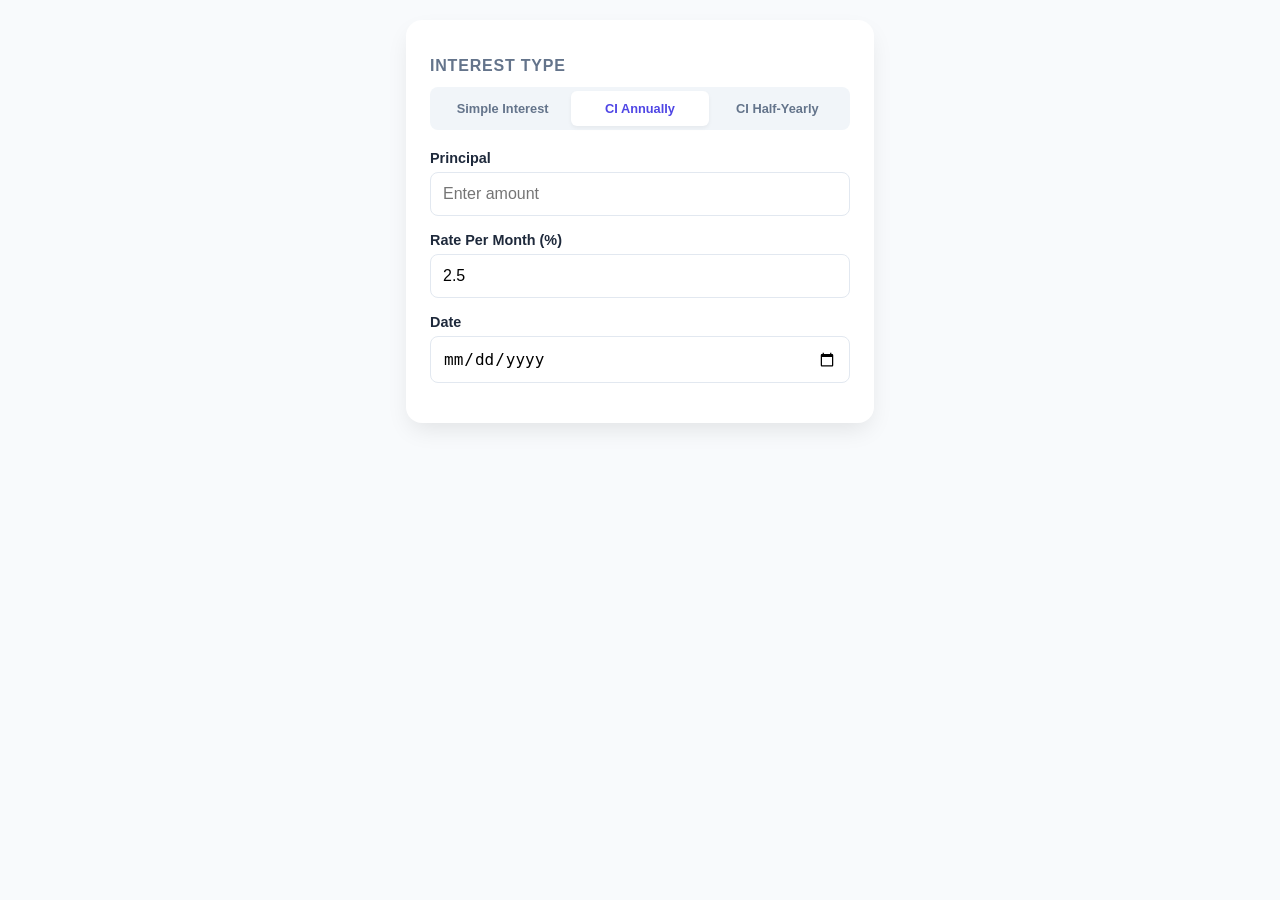
<file: index.html>
<!DOCTYPE html>
<html lang="en">
<head>
    <meta charset="UTF-8">
    <meta name="viewport" content="width=device-width, initial-scale=1.0">
    <title>Interest Calculator</title>
    <style>
        :root {
            --primary: #4f46e5;
            --bg: #f8fafc;
            --card-bg: #ffffff;
            --text-main: #1e293b;
            --text-muted: #64748b;
        }

        body {
            font-family: 'Segoe UI', Tahoma, Geneva, Verdana, sans-serif;
            background-color: var(--bg);
            color: var(--text-main);
            display: flex;
            justify-content: center;
            padding: 20px;
            margin: 0;
        }

        .calculator-card {
            background: var(--card-bg);
            padding: 24px;
            width: 100%;
            max-width: 420px;
            border-radius: 16px;
            box-shadow: 0 10px 25px -5px rgba(0, 0, 0, 0.1);
        }

        h2 {
            font-size: 1rem;
            margin-bottom: 12px;
            color: var(--text-muted);
            text-transform: uppercase;
            letter-spacing: 0.05em;
        }

        .segmented-control {
            display: flex;
            background: #f1f5f9;
            padding: 4px;
            border-radius: 8px;
            margin-bottom: 20px;
        }

        .segmented-control input { display: none; }

        .segmented-control label {
            flex: 1;
            text-align: center;
            padding: 10px 2px;
            font-size: 0.8rem;
            cursor: pointer;
            border-radius: 6px;
            transition: all 0.2s;
            color: var(--text-muted);
            font-weight: 600;
        }

        .segmented-control input:checked + label {
            background: var(--card-bg);
            color: var(--primary);
            box-shadow: 0 2px 4px rgba(0,0,0,0.05);
        }

        .input-group { margin-bottom: 16px; }

        label.field-label {
            display: block;
            font-weight: 600;
            margin-bottom: 6px;
            font-size: 0.9rem;
        }

        input {
            width: 100%;
            padding: 12px;
            border: 1px solid #e2e8f0;
            border-radius: 8px;
            font-size: 1rem;
            box-sizing: border-box;
            outline: none;
        }

        input:focus { border-color: var(--primary); }

        .results-section {
            margin-top: 24px;
            padding-top: 20px;
            border-top: 2px dashed #f1f5f9;
        }

        .result-row { margin-bottom: 8px; font-size: 0.95rem; }
        .result-row strong { color: var(--primary); }

        .total-highlight {
            background: #f5f3ff;
            padding: 15px;
            border-radius: 12px;
            border-left: 4px solid var(--primary);
            margin: 15px 0;
        }

        .calculation-steps {
            margin-top: 10px;
            font-family: 'Consolas', 'Monaco', monospace;
            font-size: 0.9rem;
            line-height: 1.5;
            color: #334155;
            background: #fafafa;
            padding: 12px;
            border-radius: 8px;
            border: 1px solid #f1f5f9;
        }
    </style>
</head>
<body>

<div class="calculator-card">
    <h2>Interest Type</h2>
    
    <div class="segmented-control">
        <input type="radio" name="type" id="type-si" value="si" onchange="calculate()">
        <label for="type-si">Simple Interest</label>
        
        <input type="radio" name="type" id="type-ciA" value="ciAnnually" checked onchange="calculate()">
        <label for="type-ciA">CI Annually</label>
        
        <input type="radio" name="type" id="type-ciH" value="ciHalfYearly" onchange="calculate()">
        <label for="type-ciH">CI Half-Yearly</label>
    </div>

    <div class="input-group">
        <label class="field-label">Principal</label>
        <input type="number" id="principal" placeholder="Enter amount" oninput="calculate()">
    </div>

    <div class="input-group">
        <label class="field-label">Rate Per Month (%)</label>
        <input type="number" id="rate" value="2.5" step="0.1" oninput="calculate()">
    </div>

    <div class="input-group">
        <label class="field-label">Date</label>
        <input type="date" id="startDate" oninput="calculate()">
    </div>

    <div id="outputArea" style="display:none;" class="results-section">
        <div class="result-row"><strong>Start Date:</strong> <span id="displayDate"></span></div>
        <div class="result-row"><strong>Duration:</strong> <span id="resDuration"></span></div>
        
        <div class="total-highlight">
            <div class="result-row">Total Interest: <strong id="resInterest"></strong></div>
            <div class="result-row">Total Amount: <strong id="resTotal"></strong></div>
        </div>

        <div id="explanationTitle" style="font-weight:bold; color:var(--text-muted); margin-bottom: 2px;"></div>
        <div id="explanationSteps" class="calculation-steps"></div>
    </div>
</div>

<script>
    function formatNiceDate(dateObj) {
        const day = String(dateObj.getDate()).padStart(2, '0');
        const months = ["January","February","March","April","May","June","July","August","September","October","November","December"];
        return `${day} ${months[dateObj.getMonth()]} ${dateObj.getFullYear()}`;
    }

    function calculate() {
        const p = parseFloat(document.getElementById("principal").value);
        const rMonth = parseFloat(document.getElementById("rate").value);
        const dateInput = document.getElementById("startDate").value;
        const type = document.querySelector('input[name="type"]:checked').value;

        if (isNaN(p) || isNaN(rMonth) || !dateInput) {
            document.getElementById("outputArea").style.display = "none";
            return;
        }

        document.getElementById("outputArea").style.display = "block";

        const start = new Date(dateInput);
        const today = new Date();
        document.getElementById("displayDate").innerText = formatNiceDate(start);

        let y = today.getFullYear() - start.getFullYear();
        let m = today.getMonth() - start.getMonth();
        let d = today.getDate() - start.getDate();

        if (d < 0) {
            const prevMonth = new Date(today.getFullYear(), today.getMonth(), 0).getDate();
            m--; 
            d += prevMonth; 
        }
        if (m < 0) { y--; m += 12; }

        let totalFullMonths = (y * 12) + m;
        let totalMonthsFractional = totalFullMonths + (d / 30);
        let amount = p;
        let stepsHtml = "";
        let titleText = "";

        if (type === "si") {
            titleText = "Calculation (Simple Interest)";
            let interest = p * (rMonth / 100) * totalMonthsFractional;
            amount = p + interest;
            stepsHtml = `${p.toLocaleString('en-IN')} × ${rMonth/100} × (${totalFullMonths}+(${d}/30)) = ₹ ${interest.toLocaleString('en-IN', {minimumFractionDigits: 2})}`;
        } 
        else {
            const interval = type === "ciAnnually" ? 12 : 6;
            titleText = `Calculation (${type === "ciAnnually" ? 'CI Annually' : 'CI Half-Yearly'})`;
            
            let periods = Math.floor(totalFullMonths / interval);
            let remMonths = totalFullMonths % interval;
            let currentAmount = p;
            let ratePerPeriod = (rMonth / 100) * interval;
            let multiplier = (1 + ratePerPeriod);

            for (let i = 1; i <= periods; i++) {
                let periodDate = new Date(start);
                periodDate.setMonth(start.getMonth() + (i * interval));
                currentAmount = Math.round((p * Math.pow(multiplier, i)) * 100) / 100;
                stepsHtml += `<div>${i}) ${formatNiceDate(periodDate)} : ${currentAmount.toLocaleString('en-IN')}</div>`;
            }

            if (remMonths > 0 || d > 0) {
                let fractionalPart = remMonths + (d / 30);
                let interestRem = currentAmount * (rMonth / 100) * fractionalPart;
                let finalDate = formatNiceDate(today);
                stepsHtml += `<div>${finalDate}: ${interestRem.toLocaleString('en-IN', {minimumFractionDigits: 2})}</div>`;
                currentAmount += interestRem;
            }
            amount = currentAmount;
        }

        document.getElementById("resDuration").innerText = `${y} years ${m} months ${d} days\n(${totalFullMonths} months ${d} days)`;
        
        // Final Totals with Indian Numbering System
        document.getElementById("resInterest").innerText = "₹ " + (amount - p).toLocaleString('en-IN', {minimumFractionDigits:1, maximumFractionDigits:1});
        document.getElementById("resTotal").innerText = "₹ " + amount.toLocaleString('en-IN', {minimumFractionDigits:1, maximumFractionDigits:1});
        
        document.getElementById("explanationTitle").innerText = titleText;
        document.getElementById("explanationSteps").innerHTML = stepsHtml;
    }
</script>

</body>
</html>
</file>
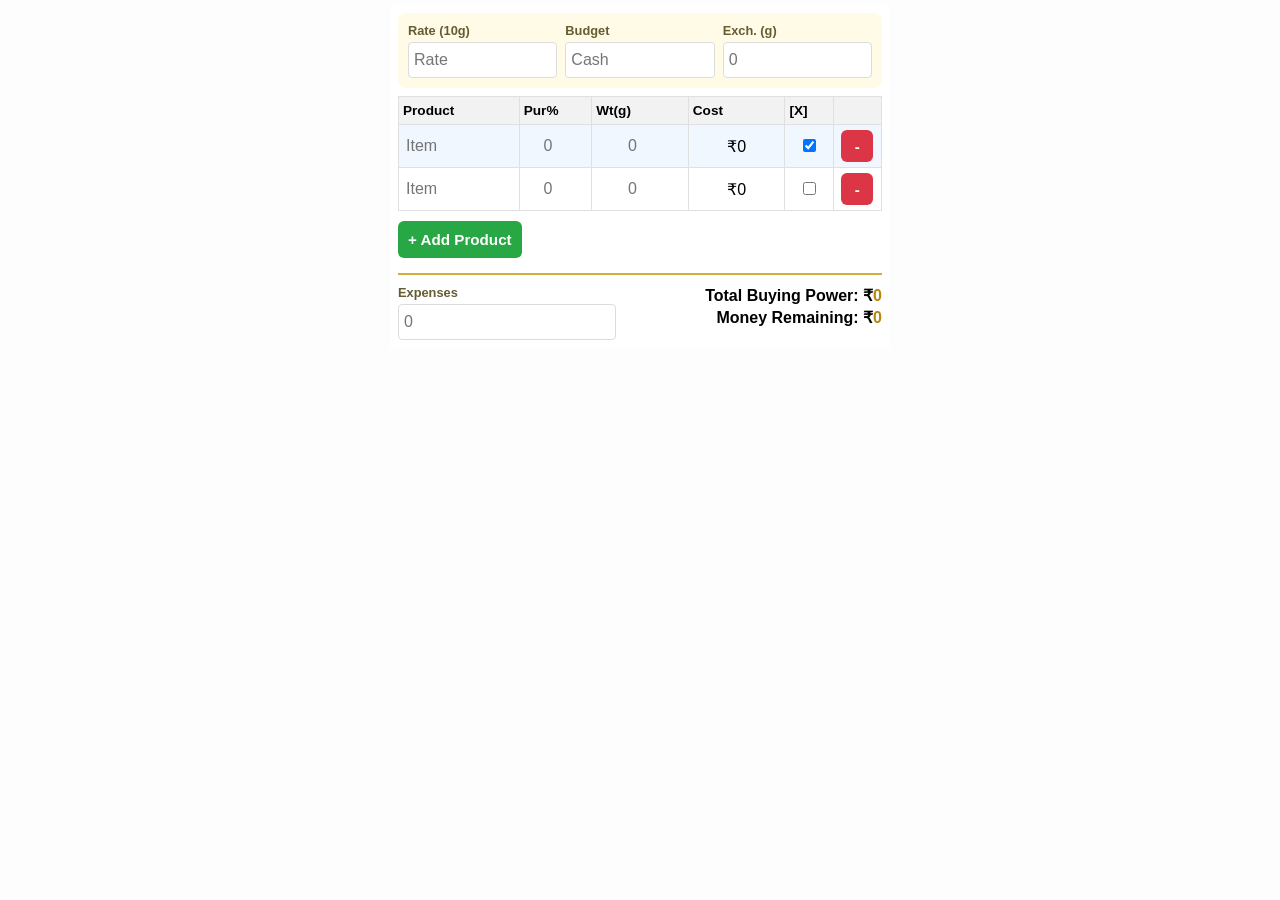
<file: goldcalculator.html>
<!DOCTYPE html>
<html lang="en">
<head>
    <meta charset="UTF-8">
    <meta name="viewport" content="width=device-width, initial-scale=1.0">
    <title>Gold Calculator</title>
    <style>
        body { font-family: sans-serif; background: #fdfdfd; padding: 5px; margin: 0; font-size: 16px; }
        .container { width: 100%; max-width: 500px; background: white; padding: 8px; margin: auto; box-sizing: border-box; }
        
        .header-fields { display: flex; justify-content: space-between; gap: 8px; margin-bottom: 8px; background: #fffbe6; padding: 10px; border-radius: 8px; }
        .field { flex: 1; }
        label { font-weight: bold; font-size: 0.8em; display: block; margin-bottom: 4px; color: #665c33; }
        input[type="number"], input[type="text"] { width: 100%; padding: 8px 5px; border: 1px solid #dcdcdc; border-radius: 4px; box-sizing: border-box; font-size: 1em; }
        
        table { width: 100%; border-collapse: collapse; margin-top: 0; }
        th { background: #f2f2f2; border: 1px solid #e0e0e0; padding: 6px 4px; font-size: 0.85em; text-align: left; }
        td { border: 1px solid #e0e0e0; padding: 4px 2px; }
        .changeable-row { background-color: #f0f7ff; }
        
        .btn { cursor: pointer; padding: 10px; border: none; border-radius: 6px; font-weight: bold; font-size: 0.95em; }
        .btn-add { background: #28a745; color: white; margin: 10px 0; }
        .btn-remove { background: #dc3545; color: white; width: 32px; height: 32px; padding: 0; }
        
        .summary-wrapper { margin-top: 5px; border-top: 2px solid #d4af37; padding-top: 10px; display: flex; justify-content: space-between; align-items: flex-start; }
        .hallmark-section { width: 45%; }
        .summary-stats { width: 50%; text-align: right; font-weight: bold; font-size: 1em; line-height: 1.4; }
        span.val { color: #b8860b; }
        td input { border: none !important; background: transparent; text-align: center; font-size: 0.95em; }
    </style>
</head>
<body>

<div class="container">
    <div class="header-fields">
        <div class="field"><label>Rate (10g)</label><input type="number" id="goldRate" placeholder="Rate" oninput="calculate()"></div>
        <div class="field"><label>Budget</label><input type="number" id="budget" placeholder="Cash" oninput="calculate()"></div>
        <div class="field"><label>Exch. (g)</label><input type="number" id="exchangeWeight" placeholder="0" oninput="calculate()"></div>
    </div>

    <table id="productTable">
        <thead>
            <tr>
                <th style="width: 25%;">Product</th>
                <th style="width: 15%;">Pur%</th>
                <th style="width: 20%;">Wt(g)</th>
                <th style="width: 20%;">Cost</th>
                <th style="width: 10%;">[X]</th>
                <th style="width: 10%;"></th>
            </tr>
        </thead>
        <tbody id="productBody"></tbody>
    </table>
    
    <button class="btn btn-add" onclick="addRow()">+ Add Product</button>

    <div class="summary-wrapper">
        <div class="hallmark-section">
            <label>Expenses</label>
            <input type="number" id="expenses" placeholder="0" oninput="calculate()">
        </div>
        <div class="summary-stats">
            Total Buying Power: ₹<span id="totalPower" class="val">0</span><br>
            Money Remaining: ₹<span id="moneyLeft" class="val">0</span>
        </div>
    </div>
</div>

<script>
    let products = [];

    function renderTable() {
        const tbody = document.getElementById('productBody');
        tbody.innerHTML = '';
        products.forEach((p, index) => {
            const row = document.createElement('tr');
            if(p.isChangeable) row.className = 'changeable-row';
            row.innerHTML = `
                <td><input type="text" value="${p.name}" style="text-align:left; padding-left:5px;" placeholder="Item" onchange="updateProduct(${index}, 'name', this.value)"></td>
                <td><input type="number" value="${p.purity}" placeholder="0" oninput="updateProduct(${index}, 'purity', this.value)"></td>
                <td><input type="number" value="${p.weight}" ${p.isChangeable ? 'disabled' : ''} placeholder="0" oninput="updateProduct(${index}, 'weight', this.value)"></td>
                <td style="text-align:center">₹<span id="cost-${index}">0</span></td>
                <td style="text-align:center"><input type="checkbox" ${p.isChangeable ? 'checked' : ''} onclick="setChangeable(${index})"></td>
                <td style="text-align:center"><button class="btn btn-remove" onclick="removeRow(${index})">-</button></td>
            `;
            tbody.appendChild(row);
        });
        calculate();
    }

    function addRow() {
        const makeChangeable = products.length === 0;
        products.push({ name: '', purity: '', weight: '', isChangeable: makeChangeable });
        renderTable();
    }

    function removeRow(index) {
        products.splice(index, 1);
        renderTable();
    }

    function updateProduct(index, field, value) {
        products[index][field] = field === 'name' ? value : parseFloat(value) || 0;
        calculate();
    }

    function setChangeable(index) {
        const currentState = products[index].isChangeable;
        products.forEach((p, i) => p.isChangeable = false);
        products[index].isChangeable = !currentState;
        renderTable();
    }

    function calculate() {
        const ratePerGram = (parseFloat(document.getElementById('goldRate').value) || 0) / 10;
        const rawBudget = parseFloat(document.getElementById('budget').value) || 0;
        const expenses = parseFloat(document.getElementById('expenses').value) || 0;
        const exchangeWeight = parseFloat(document.getElementById('exchangeWeight').value) || 0;

        const totalPower = (rawBudget - expenses) + (exchangeWeight * ratePerGram);
        document.getElementById('totalPower').innerText = Math.round(totalPower).toLocaleString('en-IN');

        let spentOnFixed = 0;
        let changeableIndex = -1;

        products.forEach((p, i) => {
            if (!p.isChangeable) {
                const itemCost = (((parseFloat(p.weight) || 0) * ((parseFloat(p.purity) || 0)/100)) / 0.995) * ratePerGram;
                document.getElementById(`cost-${i}`).innerText = Math.round(itemCost).toLocaleString('en-IN');
                spentOnFixed += itemCost;
            } else {
                changeableIndex = i;
            }
        });

        if (changeableIndex !== -1) {
            const moneyLeftForThis = totalPower - spentOnFixed;
            const p = products[changeableIndex];
            const purityPercent = (parseFloat(p.purity) || 0) / 100;

            if (purityPercent > 0 && ratePerGram > 0) {
                const calculatedWeight = (moneyLeftForThis * 0.995) / (ratePerGram * purityPercent);
                p.weight = (calculatedWeight > 0 ? calculatedWeight : 0).toFixed(3);
                document.getElementById('productBody').rows[changeableIndex].cells[2].querySelector('input').value = p.weight;
                document.getElementById(`cost-${changeableIndex}`).innerText = Math.round(moneyLeftForThis).toLocaleString('en-IN');
                document.getElementById('moneyLeft').innerText = "0";
            } else {
                document.getElementById(`cost-${changeableIndex}`).innerText = "0";
                document.getElementById('moneyLeft').innerText = Math.round(moneyLeftForThis).toLocaleString('en-IN');
            }
        } else {
            document.getElementById('moneyLeft').innerText = Math.round(totalPower - spentOnFixed).toLocaleString('en-IN');
        }
    }

    addRow();
    addRow();
</script>
</body>
</html>
</file>
